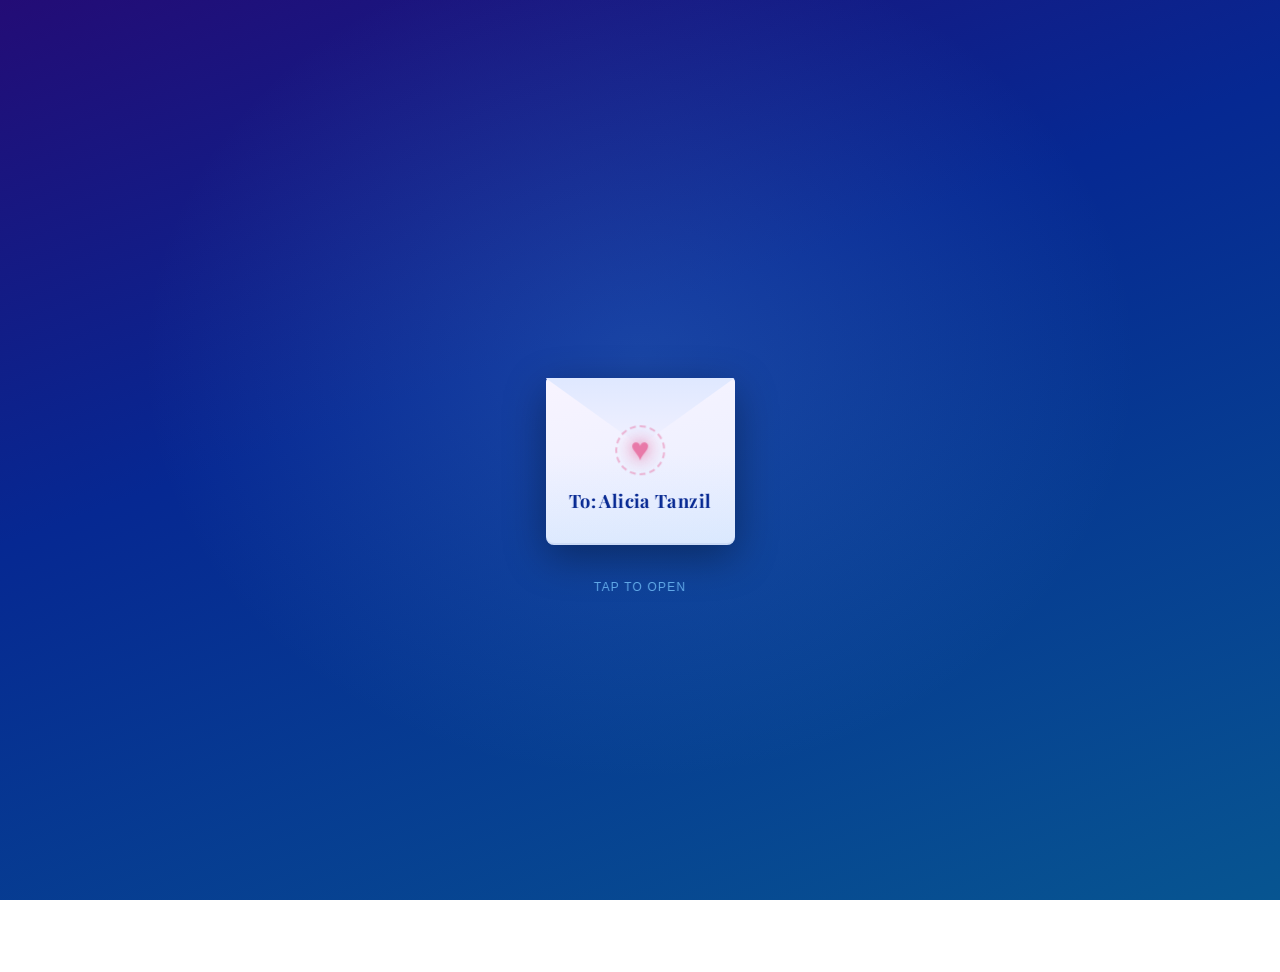
<file: index.html>
<!DOCTYPE html>
<html lang="en">
<head>
  <meta charset="UTF-8">
  <meta name="viewport" content="width=device-width, initial-scale=1.0">
  <title>Happy National Girlfriend's Day</title>
  <link rel="stylesheet" href="styles.css">
  <link rel="preconnect" href="https://fonts.googleapis.com">
  <link rel="preconnect" href="https://fonts.gstatic.com" crossorigin>
  <link href="https://fonts.googleapis.com/css2?family=Playfair+Display:wght@700&family=Quicksand:wght@400;600;700&display=swap" rel="stylesheet">
</head>
<body class="home-page">
  <!-- Intro envelope -->
  <div class="intro-overlay" id="intro-overlay">
    <button type="button" class="envelope" id="envelope-btn" aria-label="Open envelope for Alicia Tanzil">
      <span class="envelope-flap" aria-hidden="true"></span>
      <span class="envelope-body" aria-hidden="true"></span>
      <span class="heart-stamp" aria-hidden="true">♥</span>
      <span class="envelope-to">To: Alicia Tanzil</span>
      <span class="envelope-hint">Tap to open</span>
    </button>
  </div>

  <div class="main-content" id="main-content">
    <div class="ambient" aria-hidden="true">
      <div class="glow glow-1"></div>
      <div class="glow glow-2"></div>
      <div class="glow glow-3"></div>
    </div>

    <div class="flower-garden" aria-hidden="true">
      <svg class="flower-svg lily lily-pink pos-left" viewBox="0 0 120 220" xmlns="http://www.w3.org/2000/svg">
        <defs>
          <radialGradient id="lilyPinkPetals" cx="50%" cy="45%" r="55%">
            <stop offset="0%" stop-color="#ffb8a8"/>
            <stop offset="45%" stop-color="#e879a8"/>
            <stop offset="100%" stop-color="#72bef8" stop-opacity="0.85"/>
          </radialGradient>
          <filter id="lilyPinkGlow" x="-50%" y="-50%" width="200%" height="200%">
            <feGaussianBlur stdDeviation="4" result="blur"/>
            <feMerge><feMergeNode in="blur"/><feMergeNode in="SourceGraphic"/></feMerge>
          </filter>
        </defs>
        <path class="stem" d="M60 218 Q58 160 60 105" fill="none" stroke="#062892" stroke-width="2.5" stroke-linecap="round"/>
        <path class="leaf leaf-a" d="M60 168 Q38 158 40 142 Q52 152 60 168" fill="#062892" opacity="0.85"/>
        <path class="leaf leaf-b" d="M60 138 Q82 128 80 114 Q68 124 60 138" fill="#075591" opacity="0.75"/>
        <g class="bloom" transform="translate(60 88)" filter="url(#lilyPinkGlow)">
          <g class="petal-wrap" transform="rotate(0)"><ellipse class="petal" cx="0" cy="-26" rx="9" ry="26" fill="url(#lilyPinkPetals)"/></g>
          <g class="petal-wrap" transform="rotate(60)"><ellipse class="petal" cx="0" cy="-26" rx="9" ry="26" fill="url(#lilyPinkPetals)"/></g>
          <g class="petal-wrap" transform="rotate(120)"><ellipse class="petal" cx="0" cy="-26" rx="9" ry="26" fill="url(#lilyPinkPetals)"/></g>
          <g class="petal-wrap" transform="rotate(180)"><ellipse class="petal" cx="0" cy="-26" rx="9" ry="26" fill="url(#lilyPinkPetals)"/></g>
          <g class="petal-wrap" transform="rotate(240)"><ellipse class="petal" cx="0" cy="-26" rx="9" ry="26" fill="url(#lilyPinkPetals)"/></g>
          <g class="petal-wrap" transform="rotate(300)"><ellipse class="petal" cx="0" cy="-26" rx="9" ry="26" fill="url(#lilyPinkPetals)"/></g>
          <circle class="stamen" cx="0" cy="0" r="4" fill="#062892"/>
          <line class="stamen-line" x1="0" y1="0" x2="0" y2="-12" stroke="#062892" stroke-width="1.2"/>
          <line class="stamen-line" x1="0" y1="0" x2="8" y2="-8" stroke="#062892" stroke-width="1.2"/>
          <line class="stamen-line" x1="0" y1="0" x2="-8" y2="-8" stroke="#062892" stroke-width="1.2"/>
        </g>
      </svg>

      <svg class="flower-svg tulip tulip-blue pos-mid-left" viewBox="0 0 100 200" xmlns="http://www.w3.org/2000/svg">
        <defs>
          <linearGradient id="tulipBlueGrad" x1="0%" y1="100%" x2="0%" y2="0%">
            <stop offset="0%" stop-color="#062892"/>
            <stop offset="40%" stop-color="#164cf4"/>
            <stop offset="100%" stop-color="#72bef8"/>
          </linearGradient>
          <filter id="tulipBlueGlow" x="-40%" y="-40%" width="180%" height="180%">
            <feGaussianBlur stdDeviation="3.5" result="blur"/>
            <feMerge><feMergeNode in="blur"/><feMergeNode in="SourceGraphic"/></feMerge>
          </filter>
        </defs>
        <path class="stem" d="M50 198 Q52 140 50 88" fill="none" stroke="#062892" stroke-width="2.2" stroke-linecap="round"/>
        <path class="leaf leaf-a" d="M50 145 Q28 138 30 124 Q42 132 50 145" fill="#062892" opacity="0.8"/>
        <path class="leaf leaf-b" d="M50 118 Q72 110 70 98 Q58 106 50 118" fill="#075591" opacity="0.7"/>
        <g class="bloom" transform="translate(50 68)" filter="url(#tulipBlueGlow)">
          <g class="petal-wrap" transform="rotate(0)"><path class="petal" d="M0 0 C-14 -4 -18 -32 0 -44 C18 -32 14 -4 0 0" fill="url(#tulipBlueGrad)"/></g>
          <g class="petal-wrap" transform="rotate(120)"><path class="petal" d="M0 0 C-14 -4 -18 -32 0 -44 C18 -32 14 -4 0 0" fill="url(#tulipBlueGrad)"/></g>
          <g class="petal-wrap" transform="rotate(240)"><path class="petal" d="M0 0 C-14 -4 -18 -32 0 -44 C18 -32 14 -4 0 0" fill="url(#tulipBlueGrad)"/></g>
        </g>
      </svg>

      <svg class="flower-svg tulip tulip-pink pos-mid-right" viewBox="0 0 100 200" xmlns="http://www.w3.org/2000/svg">
        <defs>
          <linearGradient id="tulipPinkGrad" x1="0%" y1="100%" x2="0%" y2="0%">
            <stop offset="0%" stop-color="#c45a8a"/>
            <stop offset="50%" stop-color="#e879a8"/>
            <stop offset="100%" stop-color="#ffb8c8"/>
          </linearGradient>
          <filter id="tulipPinkGlow" x="-40%" y="-40%" width="180%" height="180%">
            <feGaussianBlur stdDeviation="3.5" result="blur"/>
            <feMerge><feMergeNode in="blur"/><feMergeNode in="SourceGraphic"/></feMerge>
          </filter>
        </defs>
        <path class="stem" d="M50 198 Q48 138 50 86" fill="none" stroke="#062892" stroke-width="2.2" stroke-linecap="round"/>
        <path class="leaf leaf-a" d="M50 142 Q72 135 70 122 Q58 130 50 142" fill="#062892" opacity="0.8"/>
        <path class="leaf leaf-b" d="M50 115 Q28 108 30 96 Q42 104 50 115" fill="#075591" opacity="0.7"/>
        <g class="bloom" transform="translate(50 66)" filter="url(#tulipPinkGlow)">
          <g class="petal-wrap" transform="rotate(0)"><path class="petal" d="M0 0 C-14 -4 -18 -32 0 -44 C18 -32 14 -4 0 0" fill="url(#tulipPinkGrad)"/></g>
          <g class="petal-wrap" transform="rotate(120)"><path class="petal" d="M0 0 C-14 -4 -18 -32 0 -44 C18 -32 14 -4 0 0" fill="url(#tulipPinkGrad)"/></g>
          <g class="petal-wrap" transform="rotate(240)"><path class="petal" d="M0 0 C-14 -4 -18 -32 0 -44 C18 -32 14 -4 0 0" fill="url(#tulipPinkGrad)"/></g>
        </g>
      </svg>

      <svg class="flower-svg lily lily-blue pos-right" viewBox="0 0 120 220" xmlns="http://www.w3.org/2000/svg">
        <defs>
          <radialGradient id="lilyBluePetals" cx="50%" cy="50%" r="50%">
            <stop offset="0%" stop-color="#ff9a8b"/>
            <stop offset="35%" stop-color="#e879a8" stop-opacity="0.9"/>
            <stop offset="100%" stop-color="#72bef8" stop-opacity="0.75"/>
          </radialGradient>
          <filter id="lilyBlueGlow" x="-50%" y="-50%" width="200%" height="200%">
            <feGaussianBlur stdDeviation="5" result="blur"/>
            <feMerge><feMergeNode in="blur"/><feMergeNode in="SourceGraphic"/></feMerge>
          </filter>
        </defs>
        <path class="stem" d="M60 218 Q62 158 60 102" fill="none" stroke="#062892" stroke-width="2.5" stroke-linecap="round"/>
        <path class="leaf leaf-a" d="M60 165 Q82 155 80 140 Q68 150 60 165" fill="#062892" opacity="0.85"/>
        <path class="leaf leaf-b" d="M60 135 Q38 125 40 112 Q52 122 60 135" fill="#075591" opacity="0.75"/>
        <g class="bloom" transform="translate(60 86)" filter="url(#lilyBlueGlow)">
          <g class="petal-wrap" transform="rotate(15)"><ellipse class="petal" cx="0" cy="-26" rx="9" ry="26" fill="url(#lilyBluePetals)"/></g>
          <g class="petal-wrap" transform="rotate(75)"><ellipse class="petal" cx="0" cy="-26" rx="9" ry="26" fill="url(#lilyBluePetals)"/></g>
          <g class="petal-wrap" transform="rotate(135)"><ellipse class="petal" cx="0" cy="-26" rx="9" ry="26" fill="url(#lilyBluePetals)"/></g>
          <g class="petal-wrap" transform="rotate(195)"><ellipse class="petal" cx="0" cy="-26" rx="9" ry="26" fill="url(#lilyBluePetals)"/></g>
          <g class="petal-wrap" transform="rotate(255)"><ellipse class="petal" cx="0" cy="-26" rx="9" ry="26" fill="url(#lilyBluePetals)"/></g>
          <g class="petal-wrap" transform="rotate(315)"><ellipse class="petal" cx="0" cy="-26" rx="9" ry="26" fill="url(#lilyBluePetals)"/></g>
          <circle class="stamen" cx="0" cy="0" r="4" fill="#062892"/>
          <line class="stamen-line" x1="0" y1="0" x2="0" y2="-12" stroke="#062892" stroke-width="1.2"/>
          <line class="stamen-line" x1="0" y1="0" x2="8" y2="-8" stroke="#062892" stroke-width="1.2"/>
          <line class="stamen-line" x1="0" y1="0" x2="-8" y2="-8" stroke="#062892" stroke-width="1.2"/>
        </g>
      </svg>
    </div>

    <div class="sonny-sprinkle" aria-hidden="true">
      <img class="sonny-float sonny-cat" src="images/sonny-cat.png" alt="" style="--tilt: -11deg; --bob-delay: 0s; --pop-delay: 0.55s;">
      <img class="sonny-float sonny-shark" src="images/sonny-shark.png" alt="" style="--tilt: 9deg; --bob-delay: 0.9s; --pop-delay: 0.75s;">
      <img class="sonny-float sonny-elephant" src="images/sonny-elephant.png" alt="" style="--tilt: -6deg; --bob-delay: 1.4s; --pop-delay: 0.95s;">
    </div>

    <header class="hero">
      <div class="hero-content">
        <p class="hero-badge">August 1st</p>
        <h1>Happy National Girlfriend's Day</h1>
        <p class="subtitle">To The Most Amazing Partner Ever</p>
      </div>
    </header>

    <nav class="menu-bar">
      <ul>
        <li><a href="memories.html">Favourite Memories</a></li>
        <li><a href="letter.html">Letter</a></li>
        <li><a href="food.html">Fav Food Spots</a></li>
        <li><a href="reasons.html">Reasons Why You're Awesome</a></li>
      </ul>
    </nav>

    <section class="polaroid-gallery" aria-label="Photo memories">
      <div class="polaroid-scene">
        <div class="polaroid-wrap" style="--tilt: -6deg; --delay: 0s;">
          <div class="heart-orbit" aria-hidden="true">
            <span class="orbit-heart">♥</span>
            <span class="orbit-heart">♥</span>
            <span class="orbit-heart">♥</span>
            <span class="orbit-heart">♥</span>
          </div>
          <figure class="polaroid">
            <div class="polaroid-photo">
              <img src="images/photo1.jpg" alt="Memory 1" onerror="this.hidden=true;this.nextElementSibling.hidden=false">
              <span class="photo-placeholder" hidden>Add photo 1</span>
            </div>
            <figcaption>Us ♥</figcaption>
          </figure>
        </div>

        <div class="polaroid-wrap" style="--tilt: 4deg; --delay: 0.5s;">
          <div class="heart-orbit" aria-hidden="true">
            <span class="orbit-heart">♥</span>
            <span class="orbit-heart">♥</span>
            <span class="orbit-heart">♥</span>
            <span class="orbit-heart">♥</span>
          </div>
          <figure class="polaroid">
            <div class="polaroid-photo">
              <img src="images/photo2.jpg" alt="Memory 2" onerror="this.hidden=true;this.nextElementSibling.hidden=false">
              <span class="photo-placeholder" hidden>Add photo 2</span>
            </div>
            <figcaption>Always</figcaption>
          </figure>
        </div>

        <div class="polaroid-wrap" style="--tilt: -3deg; --delay: 1s;">
          <div class="heart-orbit" aria-hidden="true">
            <span class="orbit-heart">♥</span>
            <span class="orbit-heart">♥</span>
            <span class="orbit-heart">♥</span>
            <span class="orbit-heart">♥</span>
          </div>
          <figure class="polaroid">
            <div class="polaroid-photo">
              <img src="images/photo3.jpg" alt="Memory 3" onerror="this.hidden=true;this.nextElementSibling.hidden=false">
              <span class="photo-placeholder" hidden>Add photo 3</span>
            </div>
            <figcaption>Forever</figcaption>
          </figure>
        </div>

        <div class="polaroid-wrap" style="--tilt: 7deg; --delay: 1.5s;">
          <div class="heart-orbit" aria-hidden="true">
            <span class="orbit-heart">♥</span>
            <span class="orbit-heart">♥</span>
            <span class="orbit-heart">♥</span>
            <span class="orbit-heart">♥</span>
          </div>
          <figure class="polaroid">
            <div class="polaroid-photo">
              <img src="images/photo4.jpg" alt="Memory 4" onerror="this.hidden=true;this.nextElementSibling.hidden=false">
              <span class="photo-placeholder" hidden>Add photo 4</span>
            </div>
            <figcaption>My favourite</figcaption>
          </figure>
        </div>
      </div>
    </section>

    <footer>
      <p>Made with love for the most amazing partner ever</p>
    </footer>

    <section class="pun-bar" aria-live="polite">
      <p class="pun-text" id="pun-text">I like you a latte</p>
    </section>
  </div>

  <div class="music-player" id="music-player">
    <div class="player-controls">
      <button type="button" id="prev-btn" aria-label="Previous song">⏮</button>
      <button type="button" id="play-btn" aria-label="Play">▶</button>
      <button type="button" id="next-btn" aria-label="Next song">⏭</button>
    </div>
    <div class="player-track">
      <p class="player-title" id="song-title">—</p>
      <div class="player-progress-wrap">
        <span class="player-time" id="time-current">0:00</span>
        <div class="player-progress" id="progress-bar">
          <div class="player-progress-fill" id="progress-fill"></div>
        </div>
        <span class="player-time" id="time-total">0:00</span>
      </div>
    </div>
    <div class="player-volume-wrap">
      <button type="button" class="player-volume-toggle" aria-label="Volume">🔊</button>
      <div class="player-volume-popup" role="group" aria-label="Volume">
        <input type="range" id="volume-slider" min="0" max="100" value="80" aria-label="Volume">
      </div>
    </div>
    <audio id="audio-player" preload="metadata"></audio>
  </div>

  <script src="intro.js"></script>
  <script src="love-banner.js"></script>
  <script src="vines.js"></script>
  <script src="player.js"></script>
  <script src="puns.js"></script>
  <script src="spa-nav.js"></script>
</body>
</html>
</file>
<file: styles.css>
/* ===== Never Enough palette ===== */
:root {
  --electric-blue: #164cf4;
  --sky-blue: #72bef8;
  --deep-purple: #230c76;
  --navy: #062892;
  --ocean: #075591;
  --pink-accent: #e879a8;
  --purple-accent: #9b6dff;
  --white: #f0f4ff;
  --text: #c8d8f0;
  --text-muted: #8aa4cc;
  --card-bg: rgba(6, 40, 146, 0.45);
  --shadow: rgba(22, 76, 244, 0.2);
}

*,
*::before,
*::after {
  box-sizing: border-box;
  margin: 0;
  padding: 0;
}

html {
  scroll-behavior: smooth;
}

body {
  font-family: 'Quicksand', sans-serif;
  background: linear-gradient(
    160deg,
    var(--deep-purple) 0%,
    var(--navy) 30%,
    var(--ocean) 55%,
    var(--electric-blue) 80%,
    var(--sky-blue) 100%
  );
  background-attachment: fixed;
  color: var(--text);
  min-height: 100vh;
  overflow-x: hidden;
  line-height: 1.6;
}

body::before {
  content: '';
  position: fixed;
  inset: 0;
  background:
    radial-gradient(ellipse at 20% 80%, rgba(114, 190, 248, 0.15) 0%, transparent 50%),
    radial-gradient(ellipse at 80% 20%, rgba(155, 109, 255, 0.12) 0%, transparent 45%),
    radial-gradient(ellipse at 50% 50%, rgba(232, 121, 168, 0.06) 0%, transparent 60%);
  pointer-events: none;
  z-index: 0;
}

/* ===== Ambient glow (album landscape feel) ===== */
.ambient {
  position: fixed;
  inset: 0;
  pointer-events: none;
  z-index: 0;
  overflow: hidden;
}

.glow {
  position: absolute;
  border-radius: 50%;
  filter: blur(80px);
  opacity: 0.35;
  animation: drift 20s ease-in-out infinite alternate;
}

.glow-1 {
  width: 400px;
  height: 400px;
  background: var(--electric-blue);
  top: -10%;
  left: -5%;
}

.glow-2 {
  width: 350px;
  height: 350px;
  background: var(--purple-accent);
  bottom: 10%;
  right: -5%;
  animation-delay: -7s;
}

.glow-3 {
  width: 300px;
  height: 300px;
  background: var(--sky-blue);
  top: 40%;
  left: 50%;
  transform: translateX(-50%);
  animation-delay: -14s;
  opacity: 0.2;
}

@keyframes drift {
  0%   { transform: translate(0, 0) scale(1); }
  100% { transform: translate(30px, -20px) scale(1.1); }
}

/* ===== Hero / Header ===== */
.hero {
  position: relative;
  z-index: 1;
  height: 33vh;
  display: flex;
  align-items: center;
  justify-content: center;
  text-align: center;
  padding: 2rem 1.5rem 0;
}

.hero-content {
  opacity: 0;
}

.main-content.unlocked.intro-animate .hero-content {
  animation: fadeInDown 1.6s ease 1s both;
}

.main-content.unlocked:not(.intro-animate) .hero-content {
  opacity: 1;
}

.hero-badge {
  display: inline-block;
  background: rgba(6, 40, 146, 0.5);
  backdrop-filter: blur(8px);
  padding: 0.4rem 1.2rem;
  border-radius: 50px;
  font-weight: 600;
  font-size: 0.9rem;
  color: var(--sky-blue);
  margin-bottom: 1rem;
  border: 1px solid rgba(114, 190, 248, 0.25);
  letter-spacing: 0.08em;
  text-transform: uppercase;
}

.hero h1 {
  font-family: 'Playfair Display', serif;
  font-weight: 700;
  font-size: clamp(2rem, 6vw, 3.5rem);
  color: var(--white);
  line-height: 1.25;
  margin-bottom: 0.5rem;
  text-shadow: 0 2px 30px rgba(114, 190, 248, 0.4);
  letter-spacing: -0.01em;
}

.subtitle {
  font-size: clamp(1rem, 3vw, 1.35rem);
  font-weight: 600;
  color: var(--text-muted);
  letter-spacing: 0.04em;
}

@keyframes fadeInDown {
  from { opacity: 0; transform: translateY(-30px); }
  to   { opacity: 1; transform: translateY(0); }
}

@keyframes fadeInUp {
  from { opacity: 0; transform: translateY(24px); }
  to   { opacity: 1; transform: translateY(0); }
}

/* ===== Menu Bar ===== */
.menu-bar {
  position: relative;
  z-index: 100;
  background: rgba(6, 40, 146, 0.55);
  backdrop-filter: blur(16px);
  border-radius: 50px;
  margin: 0 auto 2rem;
  max-width: 960px;
  padding: 0.6rem 1rem;
  box-shadow: 0 8px 32px var(--shadow);
  border: 1px solid rgba(114, 190, 248, 0.2);
}

.main-content.unlocked.intro-animate .menu-bar:not(.subpage-nav) {
  opacity: 0;
  animation: fadeInUp 1.4s ease 1.2s both;
}

.menu-bar.subpage-nav {
  position: sticky;
  top: 1rem;
  margin-top: 9rem;
  animation: fadeInUp 0.8s ease 0.3s both;
}

.menu-bar ul {
  list-style: none;
  display: flex;
  flex-wrap: wrap;
  justify-content: center;
  gap: 0.4rem;
}

.menu-bar a {
  display: block;
  padding: 0.65rem 1.2rem;
  text-decoration: none;
  font-weight: 700;
  font-size: 0.9rem;
  color: var(--text);
  border-radius: 50px;
  transition: all 0.3s ease;
  white-space: nowrap;
}

.menu-bar a:hover,
.menu-bar a.active {
  background: linear-gradient(135deg, var(--electric-blue), var(--purple-accent));
  color: var(--white);
  transform: translateY(-2px);
  box-shadow: 0 6px 20px rgba(22, 76, 244, 0.45);
}

@keyframes fadeInUp {
  from { opacity: 0; transform: translateY(20px); }
  to   { opacity: 1; transform: translateY(0); }
}

/* ===== Page Main (subpages) ===== */
.page-main {
  position: relative;
  z-index: 1;
  max-width: 900px;
  margin: 0 auto;
  padding: 1rem 1.5rem 3rem;
}

.section-card {
  background: var(--card-bg);
  backdrop-filter: blur(14px);
  border-radius: 24px;
  padding: 2.5rem 2rem;
  box-shadow: 0 10px 40px rgba(0, 0, 0, 0.25);
  border: 1px solid rgba(114, 190, 248, 0.15);
}

.section-card h2 {
  font-family: 'Playfair Display', serif;
  font-weight: 700;
  font-size: clamp(1.5rem, 4vw, 2rem);
  text-align: center;
  margin-bottom: 1.8rem;
  color: var(--white);
  letter-spacing: 0.02em;
}

/* ===== Memories ===== */
.memories-main {
  max-width: 1060px;
}

.page-frame {
  position: relative;
  padding: 1.25rem;
  border: 2px solid rgba(114, 190, 248, 0.28);
  border-radius: 28px;
  background:
    linear-gradient(135deg, rgba(114, 190, 248, 0.06) 0%, transparent 50%),
    linear-gradient(315deg, rgba(232, 121, 168, 0.06) 0%, transparent 50%);
  box-shadow:
    inset 0 0 0 1px rgba(255, 255, 255, 0.06),
    0 16px 48px rgba(4, 14, 58, 0.35);
}

.page-frame::before {
  content: '';
  position: absolute;
  inset: 10px;
  border: 1px dashed rgba(114, 190, 248, 0.22);
  border-radius: 20px;
  pointer-events: none;
}

.frame-corner {
  position: absolute;
  font-size: 1rem;
  color: var(--pink-accent);
  text-shadow: 0 0 12px rgba(232, 121, 168, 0.7);
  pointer-events: none;
  z-index: 2;
  animation: cornerPulse 3s ease-in-out infinite;
}

.frame-tl { top: 0.4rem; left: 0.75rem; }
.frame-tr { top: 0.4rem; right: 0.75rem; animation-delay: 0.75s; }
.frame-bl { bottom: 0.4rem; left: 0.75rem; animation-delay: 1.5s; }
.frame-br { bottom: 0.4rem; right: 0.75rem; animation-delay: 2.25s; }

@keyframes cornerPulse {
  0%, 100% { opacity: 0.65; transform: scale(1); }
  50%      { opacity: 1; transform: scale(1.15); }
}

.memories-card {
  border: 1px solid rgba(232, 121, 168, 0.25);
  background:
    linear-gradient(180deg, rgba(35, 12, 118, 0.55), rgba(6, 40, 146, 0.45));
  box-shadow: inset 0 1px 0 rgba(255, 255, 255, 0.08);
}

.memories-header {
  display: flex;
  align-items: center;
  justify-content: center;
  gap: 1rem;
  margin-bottom: 0.5rem;
}

.memories-header h2 {
  margin-bottom: 0;
}

.memories-ornament {
  color: var(--sky-blue);
  font-size: 0.85rem;
  opacity: 0.75;
}

.memories-intro {
  text-align: center;
  font-size: 0.9rem;
  color: var(--text-muted);
  font-style: italic;
  margin: 0 0 2rem;
  max-width: 520px;
  margin-left: auto;
  margin-right: auto;
}

.memory-grid {
  display: grid;
  grid-template-columns: repeat(auto-fit, minmax(240px, 1fr));
  gap: clamp(1.5rem, 3vw, 2.25rem);
}

.memory-card {
  position: relative;
  transform: rotate(var(--tilt, 0deg));
  animation: memoryIn 0.9s ease var(--delay, 0s) both;
  padding: 0.5rem;
}

.memory-frame {
  margin: 0;
  background: #faf8ff;
  padding: 0.75rem 0.75rem 1.25rem;
  border-radius: 4px;
  box-shadow:
    0 4px 6px rgba(0, 0, 0, 0.08),
    0 12px 28px rgba(4, 14, 58, 0.3);
  border: 1px solid rgba(255, 255, 255, 0.5);
  transition: transform 0.35s ease, box-shadow 0.35s ease;
  overflow: hidden;
}

.memory-card:hover .memory-frame {
  transform: translateY(-5px) rotate(0deg);
  box-shadow:
    0 8px 14px rgba(0, 0, 0, 0.1),
    0 18px 36px rgba(22, 76, 244, 0.28);
}

.memory-photo {
  width: 100%;
  aspect-ratio: 4 / 3;
  background: #eeeaf5;
  overflow: hidden;
  position: relative;
  border: 1px solid rgba(6, 40, 146, 0.08);
}

.memory-photo img {
  position: absolute;
  inset: 0;
  width: 100%;
  height: 100%;
  object-fit: cover;
  object-position: center;
  display: block;
  background: #eeeaf5;
}

.memory-photo img[hidden] {
  display: none;
}

.memory-photo img:not([hidden]) + .photo-placeholder {
  display: none;
}

.memory-photo .photo-placeholder {
  position: absolute;
  inset: 0;
  display: flex;
  align-items: center;
  justify-content: center;
  font-size: 0.72rem;
  color: var(--navy);
  opacity: 0.55;
  font-style: italic;
  text-align: center;
  padding: 0.75rem;
}

.memory-caption {
  margin-top: 0.85rem;
  text-align: center;
  font-family: 'Playfair Display', serif;
  font-weight: 700;
  font-size: clamp(0.85rem, 1.8vw, 1rem);
  color: #3a4a6a;
  font-style: italic;
  line-height: 1.35;
  padding: 0 0.25rem;
}

.memory-card .heart-orbit {
  z-index: 1;
}

@keyframes memoryIn {
  from { opacity: 0; transform: rotate(var(--tilt, 0deg)) translateY(24px); }
  to   { opacity: 1; transform: rotate(var(--tilt, 0deg)) translateY(0); }
}

/* ===== Letter ===== */
.letter-main {
  max-width: 980px;
}

.letter-wrap {
  position: relative;
  padding: 0.75rem;
  animation: letterIn 0.9s ease both;
}

.letter-body {
  display: flex;
  align-items: stretch;
  gap: clamp(1.25rem, 3vw, 2.25rem);
}

.letter-aside {
  flex: 0 0 min(240px, 32%);
  width: min(260px, 32%);
  max-width: 280px;
  display: flex;
  flex-direction: column;
  align-items: center;
  gap: 0.75rem;
  position: relative;
  align-self: stretch;
}

.letter-photo-wrap {
  position: relative;
  width: 100%;
  margin: 0;
  padding: 0.5rem;
  transform: rotate(var(--tilt, 3deg));
}

.letter-photo-wrap .heart-orbit {
  z-index: 1;
  inset: -18%;
}

.letter-photo-frame {
  margin: 0;
  background: #faf8ff;
  padding: 0.75rem 0.75rem 2.25rem;
  border-radius: 4px;
  box-shadow:
    0 4px 6px rgba(0, 0, 0, 0.08),
    0 14px 28px rgba(4, 14, 58, 0.35);
  border: 2px solid rgba(232, 121, 168, 0.35);
  transition: transform 0.35s ease, box-shadow 0.35s ease;
}

.letter-photo-wrap:hover .letter-photo-frame {
  transform: translateY(-4px) rotate(0deg);
  box-shadow:
    0 8px 14px rgba(0, 0, 0, 0.1),
    0 20px 36px rgba(232, 121, 168, 0.28);
}

.letter-photo {
  width: 100%;
  aspect-ratio: 1 / 1;
  overflow: hidden;
  position: relative;
  background: #eeeaf5;
  border: 1px solid rgba(6, 40, 146, 0.08);
}

.letter-photo img {
  position: absolute;
  inset: 0;
  width: 100%;
  height: 100%;
  object-fit: cover;
  object-position: center;
  display: block;
}

.letter-photo img[hidden] {
  display: none;
}

.letter-photo img:not([hidden]) + .photo-placeholder {
  display: none;
}

.letter-photo .photo-placeholder {
  position: absolute;
  inset: 0;
  display: flex;
  align-items: center;
  justify-content: center;
  font-size: 0.72rem;
  color: var(--navy);
  opacity: 0.55;
  font-style: italic;
  text-align: center;
  padding: 0.75rem;
}

.letter-photo-frame figcaption {
  margin-top: 0.85rem;
  text-align: center;
  font-family: 'Playfair Display', serif;
  font-weight: 700;
  font-size: 0.95rem;
  color: #3a4a6a;
  font-style: italic;
}

/* Single heart flower — pinned to bottom-left corner under photo */
.letter-corner-bloom {
  position: absolute;
  left: 0;
  bottom: 0;
  z-index: 1;
  pointer-events: none;
  width: min(210px, 100%);
  line-height: 0;
}

.heart-flower-svg {
  width: 100%;
  height: auto;
  display: block;
  filter: drop-shadow(0 6px 18px rgba(232, 121, 168, 0.35));
  animation: letterFlowerSway 8s ease-in-out 2s infinite;
  transform-origin: bottom center;
}

.heart-flower-svg .hf-stem {
  stroke-dasharray: 105;
  stroke-dashoffset: 105;
  animation: stemGrow 1.8s ease-out 0.3s forwards;
}

.heart-flower-svg .hf-leaf {
  opacity: 0;
  transform-origin: center;
  animation: leafFade 0.9s ease-out forwards;
}

.heart-flower-svg .hf-leaf-a { animation-delay: 1s; }
.heart-flower-svg .hf-leaf-b { animation-delay: 1.2s; }

.heart-flower-svg .hf-petal {
  transform-origin: 0 0;
  opacity: 0;
  transform: scale(0);
}

.heart-flower-svg .hf-petal-wrap:nth-child(1) .hf-petal { animation: lilyPetal 1.6s ease-out 1.1s forwards; }
.heart-flower-svg .hf-petal-wrap:nth-child(2) .hf-petal { animation: lilyPetal 1.6s ease-out 1.25s forwards; }
.heart-flower-svg .hf-petal-wrap:nth-child(3) .hf-petal { animation: lilyPetal 1.6s ease-out 1.4s forwards; }
.heart-flower-svg .hf-petal-wrap:nth-child(4) .hf-petal { animation: lilyPetal 1.6s ease-out 1.55s forwards; }
.heart-flower-svg .hf-petal-wrap:nth-child(5) .hf-petal { animation: lilyPetal 1.6s ease-out 1.7s forwards; }

.heart-flower-svg .hf-heart-core {
  opacity: 0;
  animation: stamenPop 0.7s ease-out 2s forwards;
}

@keyframes letterFlowerSway {
  0%, 100% { transform: rotate(-1.5deg); }
  50%      { transform: rotate(1.5deg); }
}

.letter-card {
  position: relative;
  z-index: 0;
  border: 1px solid rgba(232, 121, 168, 0.28);
  background:
    linear-gradient(180deg, rgba(35, 12, 118, 0.58), rgba(6, 40, 146, 0.48));
  box-shadow:
    inset 0 1px 0 rgba(255, 255, 255, 0.08),
    0 8px 32px rgba(4, 14, 58, 0.3);
}

.letter-header {
  display: flex;
  align-items: center;
  justify-content: center;
  gap: 1rem;
  margin-bottom: 1.5rem;
}

.letter-header h2 {
  margin-bottom: 0;
}

.letter-ornament {
  color: var(--sky-blue);
  font-size: 0.85rem;
  opacity: 0.75;
}

.letter-content {
  flex: 1;
  min-width: 0;
  max-width: none;
  margin: 0;
  font-size: 1.08rem;
  padding: 1.5rem 1.75rem;
  background: rgba(250, 248, 255, 0.94);
  border: 1px solid rgba(255, 255, 255, 0.65);
  border-radius: 12px;
  box-shadow:
    inset 0 1px 0 rgba(255, 255, 255, 0.9),
    0 4px 20px rgba(4, 14, 58, 0.2);
}

.letter-content p {
  margin-bottom: 1rem;
  color: #2e3a52;
  font-style: normal;
  font-weight: 500;
  line-height: 1.75;
}

.letter-sign {
  text-align: right;
  font-family: 'Playfair Display', serif;
  font-weight: 700;
  font-size: 1.2rem;
  color: var(--navy);
  margin-top: 1.5rem;
  font-style: normal;
}

@keyframes letterIn {
  from { opacity: 0; transform: translateY(20px); }
  to   { opacity: 1; transform: translateY(0); }
}

/* ===== Food Spots ===== */
.food-main {
  max-width: 1200px;
}

.food-card {
  border: 1px solid rgba(232, 121, 168, 0.25);
  background:
    linear-gradient(180deg, rgba(35, 12, 118, 0.55), rgba(6, 40, 146, 0.45));
  box-shadow: inset 0 1px 0 rgba(255, 255, 255, 0.08);
}

.food-header {
  display: flex;
  align-items: center;
  justify-content: center;
  gap: 1rem;
  margin-bottom: 0.5rem;
}

.food-header h2 {
  margin-bottom: 0;
}

.food-ornament {
  color: var(--sky-blue);
  font-size: 0.85rem;
  opacity: 0.75;
}

.food-intro {
  text-align: center;
  font-size: 0.9rem;
  color: var(--text-muted);
  font-style: italic;
  margin: 0 0 2rem;
  max-width: 540px;
  margin-left: auto;
  margin-right: auto;
}

.food-grid {
  display: grid;
  grid-template-columns: repeat(3, minmax(0, 1fr));
  gap: clamp(1rem, 2vw, 1.65rem);
}

.food-spot {
  position: relative;
  transform: rotate(var(--tilt, 0deg));
  animation: foodIn 0.85s ease var(--delay, 0s) both;
  padding: 0.35rem;
}

.food-frame {
  margin: 0;
  background: #faf8ff;
  border-radius: 20px;
  overflow: hidden;
  box-shadow:
    0 4px 6px rgba(0, 0, 0, 0.08),
    0 14px 32px rgba(4, 14, 58, 0.32);
  border: 2px solid rgba(255, 255, 255, 0.55);
  transition: transform 0.35s ease, box-shadow 0.35s ease;
}

.food-spot:hover .food-frame {
  transform: translateY(-6px) rotate(0deg);
  box-shadow:
    0 10px 18px rgba(0, 0, 0, 0.1),
    0 20px 40px rgba(232, 121, 168, 0.25);
}

.food-photo {
  width: 100%;
  aspect-ratio: 1 / 1;
  background: linear-gradient(145deg, #eeeaf5, #faf8ff);
  overflow: hidden;
  position: relative;
  border-bottom: 3px solid rgba(232, 121, 168, 0.35);
}

.food-photo img {
  position: absolute;
  inset: 0;
  width: 100%;
  height: 100%;
  object-fit: cover;
  object-position: center;
  display: block;
}

.food-photo img[hidden] {
  display: none;
}

.food-photo img:not([hidden]) + .photo-placeholder {
  display: none;
}

.food-photo .photo-placeholder {
  position: absolute;
  inset: 0;
  display: flex;
  align-items: center;
  justify-content: center;
  font-size: 0.72rem;
  color: var(--navy);
  opacity: 0.55;
  font-style: italic;
  text-align: center;
  padding: 0.75rem;
}

.food-caption {
  padding: 1rem 1.1rem 1.15rem;
  text-align: center;
}

.food-tag {
  display: inline-block;
  background: linear-gradient(135deg, rgba(232, 121, 168, 0.2), rgba(114, 190, 248, 0.2));
  color: var(--navy);
  font-size: 0.68rem;
  font-weight: 700;
  letter-spacing: 0.08em;
  text-transform: uppercase;
  padding: 0.3rem 0.75rem;
  border-radius: 50px;
  margin-bottom: 0.55rem;
  border: 1px solid rgba(232, 121, 168, 0.25);
}

.food-caption h3 {
  font-family: 'Playfair Display', serif;
  font-weight: 700;
  font-size: clamp(0.95rem, 2vw, 1.1rem);
  color: #3a4a6a;
  margin-bottom: 0.45rem;
  line-height: 1.3;
}

.food-caption p {
  font-size: 0.88rem;
  color: #5a6a82;
  font-style: italic;
  line-height: 1.5;
  margin: 0;
}

.food-spot .heart-orbit {
  z-index: 1;
  inset: -12%;
}

@keyframes foodIn {
  from { opacity: 0; transform: rotate(var(--tilt, 0deg)) translateY(22px); }
  to   { opacity: 1; transform: rotate(var(--tilt, 0deg)) translateY(0); }
}

/* ===== Reasons — 10 Things I Hate About You theme ===== */
body.reasons-page {
  background: linear-gradient(168deg, #050505 0%, #120408 38%, #0a0305 72%, #180810 100%);
  color: #f8f0ec;
}

body.reasons-page::before {
  background:
    radial-gradient(ellipse 90% 55% at 50% 12%, rgba(255, 228, 210, 0.14) 0%, transparent 58%),
    radial-gradient(ellipse at 50% 0%, rgba(180, 24, 48, 0.2) 0%, transparent 42%),
    radial-gradient(ellipse at 20% 80%, rgba(100, 10, 25, 0.12) 0%, transparent 50%);
}

body.reasons-page .glow-1 {
  background: #8b1530;
  opacity: 0.28;
}

body.reasons-page .glow-2 {
  background: #4a0818;
  opacity: 0.32;
}

body.reasons-page .glow-3 {
  background: #2a060e;
  opacity: 0.25;
}

.reasons-spotlight {
  position: fixed;
  top: -10%;
  left: 50%;
  transform: translateX(-50%);
  width: min(900px, 120vw);
  height: 55vh;
  background: radial-gradient(ellipse at 50% 100%, rgba(255, 235, 215, 0.16) 0%, rgba(255, 200, 180, 0.06) 35%, transparent 70%);
  pointer-events: none;
  z-index: 0;
}

.reasons-main {
  max-width: 1080px;
}

.reasons-scene {
  position: relative;
  padding: 0 clamp(5rem, 11vw, 8.5rem);
  min-height: min(720px, 85vh);
}

.reasons-photo-ring {
  position: absolute;
  inset: 0;
  z-index: 0;
  pointer-events: none;
}

.reasons-frame {
  position: relative;
  z-index: 1;
  max-width: 720px;
  margin: 0 auto;
  border-color: rgba(180, 30, 50, 0.35);
  background:
    linear-gradient(135deg, rgba(180, 30, 50, 0.08) 0%, transparent 50%),
    linear-gradient(315deg, rgba(255, 200, 180, 0.04) 0%, transparent 50%);
  box-shadow:
    inset 0 0 0 1px rgba(255, 220, 210, 0.05),
    0 20px 50px rgba(0, 0, 0, 0.45);
}

.reason-photo-wrap {
  position: absolute;
  width: clamp(108px, 13vw, 158px);
  transform: rotate(var(--tilt, 0deg));
  pointer-events: auto;
  animation: reasonFrameIn 0.9s ease var(--delay, 0s) both;
  padding: 0.35rem;
}

.reason-photo-1 { top: 2%; left: 0; }
.reason-photo-2 { top: 32%; left: 1%; }
.reason-photo-3 { bottom: 6%; left: 4%; }
.reason-photo-4 { top: 4%; right: 0; }
.reason-photo-5 { top: 34%; right: 1%; }
.reason-photo-6 { bottom: 4%; right: 3%; }

.reason-photo-frame {
  margin: 0;
  background: linear-gradient(165deg, #1a0a0e 0%, #120608 100%);
  padding: 0.55rem 0.55rem 1.65rem;
  border-radius: 3px;
  border: 2px solid rgba(196, 30, 58, 0.45);
  box-shadow:
    0 4px 8px rgba(0, 0, 0, 0.35),
    0 14px 28px rgba(80, 8, 20, 0.35),
    inset 0 1px 0 rgba(255, 220, 210, 0.08);
  transition: transform 0.35s ease, box-shadow 0.35s ease;
}

.reason-photo-wrap:hover .reason-photo-frame {
  transform: translateY(-4px) rotate(0deg);
  box-shadow:
    0 8px 16px rgba(0, 0, 0, 0.4),
    0 18px 36px rgba(196, 30, 58, 0.28);
}

.reason-photo {
  width: 100%;
  aspect-ratio: 1 / 1;
  overflow: hidden;
  position: relative;
  background: #0a0406;
  border: 1px solid rgba(196, 30, 58, 0.2);
}

.reason-photo img {
  position: absolute;
  inset: 0;
  width: 100%;
  height: 100%;
  object-fit: cover;
  object-position: center;
  display: block;
}

.reason-photo img[hidden] {
  display: none;
}

.reason-photo img:not([hidden]) + .photo-placeholder {
  display: none;
}

.reason-photo .photo-placeholder {
  position: absolute;
  inset: 0;
  display: flex;
  align-items: center;
  justify-content: center;
  font-size: 0.62rem;
  color: #e8b4b4;
  opacity: 0.65;
  font-style: italic;
  text-align: center;
  padding: 0.5rem;
}

.reason-photo-frame figcaption {
  margin-top: 0.55rem;
  text-align: center;
  font-family: 'Playfair Display', serif;
  font-weight: 700;
  font-size: 0.85rem;
  color: #c41e3a;
  font-style: italic;
}

@keyframes reasonFrameIn {
  from {
    opacity: 0;
    transform: rotate(var(--tilt, 0deg)) translateY(18px) scale(0.92);
  }
  to {
    opacity: 1;
    transform: rotate(var(--tilt, 0deg)) translateY(0) scale(1);
  }
}

.reasons-frame::before {
  border-color: rgba(180, 30, 50, 0.2);
}

.reasons-frame .frame-corner {
  color: #c41e3a;
  text-shadow: 0 0 14px rgba(196, 30, 58, 0.75);
}

.reasons-card {
  border: 1px solid rgba(180, 30, 50, 0.32);
  background:
    linear-gradient(180deg, rgba(12, 4, 6, 0.94) 0%, rgba(6, 2, 4, 0.98) 100%);
  box-shadow:
    inset 0 1px 0 rgba(255, 220, 210, 0.06),
    inset 0 0 80px rgba(255, 200, 180, 0.04),
    0 12px 40px rgba(0, 0, 0, 0.4);
}

.reasons-header {
  display: flex;
  align-items: center;
  justify-content: center;
  gap: 1rem;
  margin-bottom: 0.35rem;
}

.reasons-header h2 {
  margin-bottom: 0;
  font-family: 'Playfair Display', serif;
  font-weight: 700;
  font-size: clamp(1.45rem, 4.5vw, 2.1rem);
  color: #fff8f4;
  letter-spacing: 0.03em;
  text-shadow: 0 2px 24px rgba(255, 200, 180, 0.35);
}

.reasons-ornament {
  color: #c41e3a;
  font-size: 0.85rem;
  opacity: 0.85;
}

.reasons-intro {
  text-align: center;
  font-family: 'Playfair Display', serif;
  font-style: italic;
  font-size: clamp(0.95rem, 2.5vw, 1.15rem);
  color: #e8b4b4;
  margin: 0 0 2rem;
  letter-spacing: 0.06em;
}

.reasons-list {
  list-style: none;
  counter-reset: reason;
  display: flex;
  flex-direction: column;
  gap: 0.85rem;
  padding: 0;
  margin: 0;
}

.reasons-list li {
  counter-increment: reason;
  position: relative;
  background: rgba(255, 248, 244, 0.06);
  border-radius: 4px;
  padding: 1rem 1.25rem 1rem 3.25rem;
  font-weight: 600;
  font-size: clamp(0.98rem, 2.2vw, 1.08rem);
  line-height: 1.55;
  color: #fff8f4;
  border: 1px solid rgba(255, 220, 210, 0.1);
  border-left: 3px solid #c41e3a;
  box-shadow: 0 4px 18px rgba(0, 0, 0, 0.25);
  transition: transform 0.3s ease, box-shadow 0.3s ease, border-color 0.3s ease;
  animation: reasonIn 0.85s ease var(--delay, 0s) both;
}

.reasons-list li::before {
  content: counter(reason) ".";
  position: absolute;
  left: 1.1rem;
  top: 1rem;
  font-family: 'Playfair Display', serif;
  font-weight: 700;
  font-size: 1.05rem;
  color: #e84560;
  line-height: 1.55;
}

.reasons-list li:hover {
  transform: translateX(4px);
  border-left-color: #ff6b81;
  box-shadow:
    0 6px 24px rgba(180, 24, 48, 0.25),
    inset 0 0 30px rgba(255, 200, 180, 0.04);
  color: #ffffff;
}

body.reasons-page footer {
  color: #c99898;
}

body.reasons-page footer a {
  color: #ff8fa3;
}

body.reasons-page footer a:hover {
  color: #fff0ec;
}

@keyframes reasonIn {
  from {
    opacity: 0;
    transform: translateY(16px);
  }
  to {
    opacity: 1;
    transform: translateY(0);
  }
}

/* ===== Footer ===== */
footer {
  position: relative;
  z-index: 1;
  text-align: center;
  padding: 2rem 1.5rem;
  font-weight: 600;
  color: var(--text-muted);
  opacity: 0.8;
}

footer a {
  color: var(--sky-blue);
  text-decoration: none;
  transition: color 0.3s ease;
}

footer a:hover {
  color: var(--white);
}

/* ===== "I love you" subpage banner ===== */
.subpage-love-banner {
  position: relative;
  z-index: 2;
  max-width: 680px;
  margin: 0 auto;
  padding: 1.5rem 1rem 0.25rem;
  min-height: clamp(96px, 13vw, 124px);
  display: flex;
  align-items: center;
  justify-content: center;
  pointer-events: none;
  overflow: hidden;
}

.love-banner-title {
  position: relative;
  z-index: 2;
  font-family: 'Playfair Display', serif;
  font-size: clamp(1.65rem, 5.5vw, 2.45rem);
  font-weight: 700;
  color: var(--white);
  margin: 0;
  white-space: nowrap;
  letter-spacing: 0.04em;
  text-shadow:
    0 2px 24px rgba(232, 121, 168, 0.55),
    0 0 40px rgba(114, 190, 248, 0.25);
  opacity: 0;
  transform: translateY(10px);
}

.subpage-love-banner.banner-active .love-banner-title {
  animation: loveBannerTitleIn 1s ease 0.15s forwards;
}

.love-banner-deco {
  position: absolute;
  inset: 0;
  z-index: 1;
}

.love-banner-vine {
  position: absolute;
  top: 50%;
  width: 46%;
  max-width: 280px;
  height: auto;
  transform: translateY(-42%);
  overflow: visible;
}

.love-banner-vine-left {
  left: -2%;
}

.love-banner-vine-right {
  right: -2%;
}

.subpage-love-banner:not(.banner-active) .banner-vine-stem {
  stroke-dasharray: 200;
  stroke-dashoffset: 200;
}

.subpage-love-banner:not(.banner-active) .banner-vine-leaf,
.subpage-love-banner:not(.banner-active) .banner-vine-bloom,
.subpage-love-banner:not(.banner-active) .banner-vine-heart,
.subpage-love-banner:not(.banner-active) .banner-float-heart {
  opacity: 0;
}

.subpage-love-banner.banner-active .banner-vine-stem {
  stroke-dasharray: 200;
  stroke-dashoffset: 200;
  animation: bannerVineGrow 1.8s ease-out forwards;
}

.love-banner-vine-left .banner-vine-stem { animation-delay: 0.1s; }
.love-banner-vine-right .banner-vine-stem { animation-delay: 0.25s; }

.subpage-love-banner.banner-active .banner-vine-stem-b {
  stroke-dasharray: 80;
  stroke-dashoffset: 80;
  animation: bannerVineGrow 1.2s ease-out 0.6s forwards;
}

.subpage-love-banner.banner-active .banner-vine-leaf {
  opacity: 0;
  animation: vineLeafIn 0.75s ease-out forwards;
}

.love-banner-vine-left .banner-vine-leaf:nth-of-type(1) { animation-delay: 0.7s; }
.love-banner-vine-left .banner-vine-leaf:nth-of-type(2) { animation-delay: 0.85s; }
.love-banner-vine-right .banner-vine-leaf:nth-of-type(1) { animation-delay: 0.8s; }
.love-banner-vine-right .banner-vine-leaf:nth-of-type(2) { animation-delay: 0.95s; }

.subpage-love-banner.banner-active .banner-vine-bloom {
  opacity: 0;
  transform: scale(0);
  transform-origin: center;
  animation: vineBloomIn 0.85s cubic-bezier(0.34, 1.3, 0.64, 1) forwards;
}

.love-banner-vine-left .banner-vine-bloom:not(.banner-vine-bloom-sm) { animation-delay: 1.05s; }
.love-banner-vine-left .banner-vine-bloom-sm { animation-delay: 1.25s; }
.love-banner-vine-right .banner-vine-bloom:not(.banner-vine-bloom-sm) { animation-delay: 1.15s; }
.love-banner-vine-right .banner-vine-bloom-sm { animation-delay: 1.35s; }

.subpage-love-banner.banner-active .banner-vine-heart {
  opacity: 0;
  animation: stamenPop 0.6s ease-out forwards;
}

.love-banner-vine-left .banner-vine-heart:not(.banner-vine-heart-sm) { animation-delay: 1.3s; }
.love-banner-vine-left .banner-vine-heart-sm { animation-delay: 1.45s; }
.love-banner-vine-right .banner-vine-heart:not(.banner-vine-heart-sm) { animation-delay: 1.4s; }
.love-banner-vine-right .banner-vine-heart-sm { animation-delay: 1.55s; }

.banner-float-heart {
  position: absolute;
  left: var(--bh-x, 50%);
  top: var(--bh-y, 50%);
  font-size: 0.65rem;
  color: #ffb8c8;
  opacity: 0;
  transform: scale(0.5);
  text-shadow: 0 0 10px rgba(232, 121, 168, 0.6);
}

.subpage-love-banner.banner-active .banner-float-heart {
  animation: bannerHeartFloat 0.8s ease-out var(--bh-delay, 0s) forwards,
             bannerHeartPulse 3s ease-in-out calc(var(--bh-delay, 0s) + 1s) infinite;
}

@keyframes loveBannerTitleIn {
  from { opacity: 0; transform: translateY(10px); }
  to   { opacity: 1; transform: translateY(0); }
}

@keyframes bannerVineGrow {
  to { stroke-dashoffset: 0; }
}

@keyframes bannerHeartFloat {
  from { opacity: 0; transform: scale(0.5) translateY(6px); }
  to   { opacity: 0.85; transform: scale(1) translateY(0); }
}

@keyframes bannerHeartPulse {
  0%, 100% { opacity: 0.65; transform: scale(1); }
  50%      { opacity: 0.95; transform: scale(1.12); }
}

body.has-love-banner .menu-bar.subpage-nav {
  margin-top: 1rem;
}

/* ===== Side flower vines (subpages) ===== */
.flower-vines {
  position: fixed;
  inset: 0;
  pointer-events: none;
  z-index: 0;
  overflow: hidden;
}

.vine-svg {
  position: absolute;
  top: 0;
  height: 100%;
  width: clamp(72px, 10vw, 118px);
  filter:
    drop-shadow(0 6px 20px rgba(4, 14, 58, 0.45))
    drop-shadow(0 0 14px rgba(114, 190, 248, 0.25));
  opacity: 0;
  transform: translateY(30px);
  transition: opacity 1s ease, transform 1s ease;
}

.vine-left {
  left: 0;
}

.vine-right {
  right: 0;
}

.flower-vines.vine-active .vine-left {
  opacity: 1;
  transform: translateY(0);
  animation: vineSwayLeft 11s ease-in-out 1s infinite;
}

.flower-vines.vine-active .vine-right {
  opacity: 1;
  transform: translateY(0);
  animation: vineSwayRight 12s ease-in-out 1.2s infinite;
}

.flower-vines:not(.vine-active) .vine-stem {
  stroke-dashoffset: 1000;
}

.flower-vines.vine-active .vine-stem {
  stroke-dasharray: 1000;
  stroke-dashoffset: 1000;
  animation: vineGrow 2.2s ease-out forwards;
}

.flower-vines.vine-active .vine-stem-b {
  animation-delay: 0.35s;
}

.flower-vines.vine-active .vine-leaf {
  opacity: 0;
  transform-origin: center;
  animation: vineLeafIn 0.8s ease-out forwards;
}

.flower-vines.vine-active .vine-leaf:nth-of-type(1) { animation-delay: 0.9s; }
.flower-vines.vine-active .vine-leaf:nth-of-type(2) { animation-delay: 1.1s; }
.flower-vines.vine-active .vine-leaf:nth-of-type(3) { animation-delay: 1.3s; }
.flower-vines.vine-active .vine-leaf:nth-of-type(4) { animation-delay: 1.5s; }

.flower-vines.vine-active .vine-bloom {
  opacity: 0;
  transform-origin: center;
  animation: vineBloomIn 0.9s cubic-bezier(0.34, 1.3, 0.64, 1) forwards;
}

.flower-vines.vine-active .vine-bloom:nth-of-type(1) { animation-delay: 1.6s; }
.flower-vines.vine-active .vine-bloom:nth-of-type(2) { animation-delay: 1.85s; }
.flower-vines.vine-active .vine-bloom-sm:nth-of-type(1) { animation-delay: 2.05s; }
.flower-vines.vine-active .vine-bloom-sm:nth-of-type(2) { animation-delay: 2.25s; }

@keyframes vineGrow {
  to { stroke-dashoffset: 0; }
}

@keyframes vineLeafIn {
  from { opacity: 0; transform: scale(0.4); }
  to   { opacity: 1; transform: scale(1); }
}

@keyframes vineBloomIn {
  from { opacity: 0; transform: scale(0); }
  to   { opacity: 1; transform: scale(1); }
}

@keyframes vineSwayLeft {
  0%, 100% { transform: translateY(0) rotate(-1deg); }
  50%      { transform: translateY(-6px) rotate(1.5deg); }
}

@keyframes vineSwayRight {
  0%, 100% { transform: translateY(0) rotate(1deg); }
  50%      { transform: translateY(-6px) rotate(-1.5deg); }
}

/* ===== Flower Garden — SVG (inspired by reference art) ===== */
.flower-garden {
  position: fixed;
  inset: 0;
  pointer-events: none;
  z-index: 0;
  overflow: hidden;
}

.flower-garden:not(.bloom-active) .flower-svg {
  opacity: 0;
  transform: translateY(50px) scale(0.88);
}

.flower-svg {
  position: absolute;
  bottom: 0;
  height: auto;
  transform-origin: bottom center;
  filter:
    drop-shadow(0 10px 28px rgba(4, 14, 58, 0.5))
    drop-shadow(0 0 18px rgba(114, 190, 248, 0.35))
    brightness(1.12)
    saturate(1.15);
}

.flower-garden.bloom-active .flower-svg {
  animation:
    flowerRise 1.1s cubic-bezier(0.22, 1, 0.36, 1) forwards,
    flowerSway 9s ease-in-out 1.1s infinite;
}

.flower-svg.pos-left {
  left: 2%;
  width: clamp(120px, 16vw, 210px);
  --bloom-delay: 0.4s;
}

.flower-garden.bloom-active .flower-svg.pos-left {
  animation-duration: 1.1s, 8s;
}

.flower-svg.pos-mid-left {
  left: 16%;
  width: clamp(88px, 11vw, 140px);
  --bloom-delay: 1s;
}

.flower-garden.bloom-active .flower-svg.pos-mid-left {
  animation-duration: 1.1s, 10s;
  animation-direction: normal, reverse;
}

.flower-svg.pos-mid-right {
  right: 16%;
  width: clamp(88px, 11vw, 140px);
  --bloom-delay: 1.3s;
}

.flower-garden.bloom-active .flower-svg.pos-mid-right {
  animation-duration: 1.1s, 10.5s;
}

.flower-svg.pos-right {
  right: 2%;
  width: clamp(120px, 16vw, 210px);
  --bloom-delay: 0.7s;
}

.flower-garden.bloom-active .flower-svg.pos-right {
  animation-duration: 1.1s, 9s;
  animation-direction: normal, reverse;
}

/* stem grows upward */
.flower-garden:not(.bloom-active) .flower-svg .stem {
  stroke-dashoffset: 120;
}

.flower-garden.bloom-active .flower-svg .stem {
  transform-origin: bottom center;
  stroke-dasharray: 120;
  stroke-dashoffset: 120;
  animation: stemGrow 1.8s ease-out forwards;
}

.flower-garden:not(.bloom-active) .flower-svg .leaf {
  opacity: 0;
}

.flower-garden.bloom-active .flower-svg .leaf {
  transform-origin: bottom center;
  opacity: 0;
  animation: leafFade 1s ease-out forwards;
}

.flower-svg .leaf-a { animation-delay: 1.1s; }
.flower-svg .leaf-b { animation-delay: 1.35s; }

/* lily — petals unfurl from center */
.lily .petal-wrap {
  transform-origin: 0 0;
}

.lily .petal {
  transform-origin: 0 -26px;
  opacity: 0;
  transform: scale(0);
}

.flower-garden.bloom-active .lily .petal-wrap:nth-child(1) .petal { animation: lilyPetal 2s ease-out calc(var(--bloom-delay) + 1.5s) forwards; }
.flower-garden.bloom-active .lily .petal-wrap:nth-child(2) .petal { animation: lilyPetal 2s ease-out calc(var(--bloom-delay) + 1.65s) forwards; }
.flower-garden.bloom-active .lily .petal-wrap:nth-child(3) .petal { animation: lilyPetal 2s ease-out calc(var(--bloom-delay) + 1.8s) forwards; }
.flower-garden.bloom-active .lily .petal-wrap:nth-child(4) .petal { animation: lilyPetal 2s ease-out calc(var(--bloom-delay) + 1.95s) forwards; }
.flower-garden.bloom-active .lily .petal-wrap:nth-child(5) .petal { animation: lilyPetal 2s ease-out calc(var(--bloom-delay) + 2.1s) forwards; }
.flower-garden.bloom-active .lily .petal-wrap:nth-child(6) .petal { animation: lilyPetal 2s ease-out calc(var(--bloom-delay) + 2.25s) forwards; }

.flower-garden.bloom-active .lily-blue .petal-wrap:nth-child(1) .petal { animation-delay: calc(var(--bloom-delay) + 1.7s); }
.flower-garden.bloom-active .lily-blue .petal-wrap:nth-child(2) .petal { animation-delay: calc(var(--bloom-delay) + 1.85s); }
.flower-garden.bloom-active .lily-blue .petal-wrap:nth-child(3) .petal { animation-delay: calc(var(--bloom-delay) + 2s); }
.flower-garden.bloom-active .lily-blue .petal-wrap:nth-child(4) .petal { animation-delay: calc(var(--bloom-delay) + 2.15s); }
.flower-garden.bloom-active .lily-blue .petal-wrap:nth-child(5) .petal { animation-delay: calc(var(--bloom-delay) + 2.3s); }
.flower-garden.bloom-active .lily-blue .petal-wrap:nth-child(6) .petal { animation-delay: calc(var(--bloom-delay) + 2.45s); }

.flower-garden:not(.bloom-active) .lily .stamen,
.flower-garden:not(.bloom-active) .lily .stamen-line {
  opacity: 0;
}

.flower-garden.bloom-active .lily .stamen,
.flower-garden.bloom-active .lily .stamen-line {
  opacity: 0;
  animation: stamenPop 0.7s ease-out calc(var(--bloom-delay) + 2.6s) forwards;
}

/* tulip — cup opens upward */
.tulip .petal-wrap {
  transform-origin: 0 0;
}

.tulip .petal {
  transform-origin: 0 0;
  opacity: 0;
  transform: scaleY(0) scaleX(0.4);
}

.flower-garden.bloom-active .tulip .petal-wrap:nth-child(1) .petal { animation: tulipPetal 1.7s cubic-bezier(0.34, 1.35, 0.64, 1) calc(var(--bloom-delay) + 1.4s) forwards; }
.flower-garden.bloom-active .tulip .petal-wrap:nth-child(2) .petal { animation: tulipPetal 1.7s cubic-bezier(0.34, 1.35, 0.64, 1) calc(var(--bloom-delay) + 1.65s) forwards; }
.flower-garden.bloom-active .tulip .petal-wrap:nth-child(3) .petal { animation: tulipPetal 1.7s cubic-bezier(0.34, 1.35, 0.64, 1) calc(var(--bloom-delay) + 1.9s) forwards; }

@keyframes flowerRise {
  from {
    opacity: 0;
    transform: translateY(50px) scale(0.88);
  }
  to {
    opacity: 1;
    transform: translateY(0) scale(1);
  }
}

@keyframes stemGrow {
  to { stroke-dashoffset: 0; }
}

@keyframes leafFade {
  from { opacity: 0; transform: scale(0.3); }
  to   { opacity: 1; transform: scale(1); }
}

@keyframes lilyPetal {
  0%   { opacity: 0; transform: scale(0); }
  65%  { opacity: 1; transform: scale(1.07); }
  100% { opacity: 1; transform: scale(1); }
}

@keyframes tulipPetal {
  0%   { opacity: 0; transform: scaleY(0) scaleX(0.4); }
  55%  { opacity: 1; transform: scaleY(0.85) scaleX(0.95); }
  100% { opacity: 1; transform: scaleY(1) scaleX(1); }
}

@keyframes stamenPop {
  from { opacity: 0; transform: scale(0); }
  to   { opacity: 1; transform: scale(1); }
}

@keyframes flowerSway {
  0%, 100% { transform: rotate(-1.2deg); }
  50%      { transform: rotate(1.2deg); }
}

@media (max-width: 900px) {
  .flower-svg.pos-mid-left,
  .flower-svg.pos-mid-right {
    display: none;
  }
}

@media (prefers-reduced-motion: reduce) {
  .flower-svg,
  .flower-svg .stem,
  .flower-svg .leaf,
  .flower-svg .petal,
  .flower-svg .stamen,
  .flower-svg .stamen-line,
  .glow,
  .envelope,
  .heart-stamp,
  .envelope-hint,
  .orbit-heart,
  .polaroid-wrap,
  .memory-card,
  .letter-wrap,
  .food-spot,
  .reasons-list li,
  .reason-photo-wrap,
  .frame-corner,
  .sonny-float,
  .vine-svg,
  .vine-stem,
  .vine-leaf,
  .vine-bloom,
  .banner-vine-stem,
  .banner-vine-leaf,
  .banner-vine-bloom,
  .banner-vine-heart,
  .banner-float-heart,
  .love-banner-title {
    animation: none !important;
  }

  .subpage-love-banner.banner-active .love-banner-title,
  .subpage-love-banner.banner-active .banner-vine-leaf,
  .subpage-love-banner.banner-active .banner-vine-bloom,
  .subpage-love-banner.banner-active .banner-vine-heart,
  .subpage-love-banner.banner-active .banner-float-heart {
    opacity: 1;
    transform: none;
  }

  .subpage-love-banner.banner-active .banner-vine-stem,
  .subpage-love-banner.banner-active .banner-vine-stem-b {
    stroke-dashoffset: 0;
  }

  .flower-svg .stem { stroke-dashoffset: 0; }
  .flower-garden.bloom-active .flower-svg,
  .flower-garden:not(.bloom-active) .flower-svg {
    opacity: 1;
    transform: none;
  }
  .flower-svg .leaf,
  .flower-svg .petal,
  .flower-svg .stamen,
  .flower-svg .stamen-line { opacity: 1; transform: none; }

  .orbit-heart { opacity: 0.6; }
  .main-content.unlocked .sonny-float {
    opacity: 1;
    transform: rotate(var(--tilt, 0deg));
  }

  .flower-vines.vine-active .vine-svg {
    opacity: 0.85;
    transform: none;
  }

  .flower-vines.vine-active .vine-stem,
  .flower-vines.vine-active .vine-leaf,
  .flower-vines.vine-active .vine-bloom {
    opacity: 1;
    transform: none;
    stroke-dashoffset: 0;
  }

  .heart-flower-svg .hf-stem { stroke-dashoffset: 0; }
  .heart-flower-svg .hf-petal,
  .heart-flower-svg .hf-heart-core,
  .heart-flower-svg .hf-leaf { opacity: 1; transform: none; }
  .heart-flower-svg { animation: none; transform: none; }

  .pun-text { transition: none; }
  .intro-overlay.fade-out { transition: none; }
  .main-content { transition: none; }
}

/* ===== Intro Envelope ===== */
.intro-overlay {
  position: fixed;
  inset: 0;
  z-index: 1000;
  display: flex;
  align-items: center;
  justify-content: center;
  perspective: 900px;
  background:
    radial-gradient(ellipse at 50% 40%, rgba(114, 190, 248, 0.18) 0%, transparent 55%),
    linear-gradient(160deg, var(--deep-purple) 0%, var(--navy) 40%, var(--ocean) 100%);
  transition: opacity 0.9s ease, visibility 0.9s ease;
}

.intro-overlay.fade-out {
  opacity: 0;
  visibility: hidden;
  pointer-events: none;
  transition: opacity 1.6s ease, visibility 1.6s ease;
}

.intro-overlay.hidden {
  display: none;
}

.main-content {
  opacity: 0;
  visibility: hidden;
  transform: translateY(32px) scale(0.96);
}

.main-content.unlocked {
  opacity: 1;
  visibility: visible;
  transform: translateY(0) scale(1);
}

.main-content.unlocked.intro-animate {
  transition:
    opacity 2s ease 0.55s,
    visibility 2s ease 0.55s,
    transform 2.2s cubic-bezier(0.22, 1, 0.36, 1) 0.45s;
}

.main-content.unlocked:not(.intro-animate) {
  transition: none;
}

body.intro-active {
  overflow: hidden;
}

.envelope {
  position: relative;
  width: 25vmin;
  height: 25vmin;
  min-width: 180px;
  min-height: 180px;
  max-width: 280px;
  max-height: 280px;
  border: none;
  background: transparent;
  cursor: pointer;
  padding: 0;
  transform-style: preserve-3d;
  animation: envelopeFloat 4s ease-in-out infinite;
  transition: transform 0.6s ease;
}

.envelope:hover {
  transform: scale(1.04);
}

.envelope.opening {
  animation: envelopeOpen 1s ease forwards;
  pointer-events: none;
}

.envelope-body {
  position: absolute;
  inset: 18% 8% 8%;
  background: linear-gradient(165deg, #f8f4ff 0%, #e8eeff 100%);
  border-radius: 4px 4px 8px 8px;
  box-shadow:
    0 12px 40px rgba(0, 0, 0, 0.35),
    inset 0 -2px 0 rgba(6, 40, 146, 0.08);
}

.envelope-body::before {
  content: '';
  position: absolute;
  left: 0;
  right: 0;
  bottom: 0;
  height: 55%;
  background: linear-gradient(to top, rgba(114, 190, 248, 0.12), transparent);
  border-radius: 0 0 8px 8px;
}

.envelope-flap {
  position: absolute;
  top: 18%;
  left: 8%;
  right: 8%;
  height: 42%;
  background: linear-gradient(180deg, #dfe8ff 0%, #f8f4ff 100%);
  clip-path: polygon(0 0, 50% 72%, 100% 0);
  transform-origin: top center;
  transition: transform 0.7s ease;
  z-index: 2;
  box-shadow: 0 4px 12px rgba(6, 40, 146, 0.15);
}

.envelope.opening .envelope-flap {
  transform: rotateX(180deg);
}

.heart-stamp {
  position: absolute;
  top: 50%;
  left: 50%;
  transform: translate(-50%, -50%);
  z-index: 3;
  width: 22%;
  height: 22%;
  min-width: 2.2rem;
  min-height: 2.2rem;
  display: flex;
  align-items: center;
  justify-content: center;
  font-size: clamp(1.4rem, 4vmin, 2rem);
  color: #e879a8;
  background: radial-gradient(circle, rgba(232, 121, 168, 0.25) 0%, transparent 70%);
  border: 2px dashed rgba(232, 121, 168, 0.5);
  border-radius: 50%;
  text-shadow: 0 0 12px rgba(232, 121, 168, 0.6);
  animation: stampPulse 2s ease-in-out infinite;
}

.envelope-to {
  position: absolute;
  bottom: 22%;
  left: 50%;
  transform: translateX(-50%);
  z-index: 3;
  font-family: 'Playfair Display', serif;
  font-weight: 700;
  font-size: clamp(0.85rem, 2.8vmin, 1.15rem);
  color: var(--navy);
  white-space: nowrap;
  letter-spacing: 0.02em;
}

.envelope-hint {
  position: absolute;
  bottom: -14%;
  left: 50%;
  transform: translateX(-50%);
  font-size: 0.75rem;
  color: var(--sky-blue);
  letter-spacing: 0.1em;
  text-transform: uppercase;
  opacity: 0.85;
  animation: hintBlink 2.5s ease-in-out infinite;
}

@keyframes envelopeFloat {
  0%, 100% { transform: translateY(0); }
  50%      { transform: translateY(-8px); }
}

@keyframes envelopeOpen {
  0%   { transform: scale(1); opacity: 1; }
  40%  { transform: scale(1.08); opacity: 1; }
  100% { transform: scale(1.4); opacity: 0; }
}

@keyframes stampPulse {
  0%, 100% { transform: translate(-50%, -50%) scale(1); }
  50%      { transform: translate(-50%, -50%) scale(1.08); }
}

@keyframes hintBlink {
  0%, 100% { opacity: 0.85; }
  50%      { opacity: 0.4; }
}

/* ===== Polaroid Gallery ===== */
.polaroid-gallery {
  position: relative;
  z-index: 1;
  padding: 1.5rem 2rem 3rem;
  max-width: 1200px;
  margin: 0 auto;
}

.polaroid-scene {
  display: grid;
  grid-template-columns: repeat(4, minmax(0, 1fr));
  gap: clamp(1rem, 2vw, 1.75rem);
  align-items: start;
  max-width: 100%;
  margin: 0 auto;
  padding: 0.5rem 0 1.5rem;
}

.polaroid-wrap {
  position: relative;
  transform: rotate(var(--tilt, 0deg));
  opacity: 0;
  padding: 0.75rem;
}

.main-content.unlocked.intro-animate .polaroid-wrap {
  animation: polaroidIn 1.4s ease calc(1.5s + var(--delay, 0s)) both;
}

.main-content.unlocked:not(.intro-animate) .polaroid-wrap {
  opacity: 1;
}

.polaroid {
  background: #faf8ff;
  padding: 0.65rem 0.65rem 2.25rem;
  overflow: hidden;
  box-shadow:
    0 4px 6px rgba(0, 0, 0, 0.08),
    0 14px 28px rgba(4, 14, 58, 0.35);
  border-radius: 2px;
  margin: 0;
  transition: transform 0.35s ease, box-shadow 0.35s ease;
}

.polaroid:hover {
  transform: translateY(-6px) rotate(0deg) scale(1.03);
  box-shadow:
    0 8px 12px rgba(0, 0, 0, 0.1),
    0 20px 40px rgba(22, 76, 244, 0.25);
  z-index: 2;
}

.polaroid-photo {
  width: 100%;
  aspect-ratio: 1 / 1;
  min-height: 0;
  background: #eeeaf5;
  overflow: hidden;
  position: relative;
  display: block;
  border: 1px solid rgba(6, 40, 146, 0.06);
}

.polaroid-photo img {
  position: absolute;
  inset: 0;
  width: 100%;
  height: 100%;
  object-fit: contain;
  object-position: center;
  display: block;
  background: #eeeaf5;
}

.polaroid-photo img[hidden] {
  display: none;
}

.photo-placeholder {
  position: absolute;
  inset: 0;
  display: flex;
  align-items: center;
  justify-content: center;
  font-size: 0.7rem;
  color: var(--navy);
  opacity: 0.55;
  font-style: italic;
  text-align: center;
  padding: 0.5rem;
}

.polaroid-photo img:not([hidden]) + .photo-placeholder {
  display: none;
}

.polaroid figcaption {
  margin-top: 0.75rem;
  text-align: center;
  font-family: 'Playfair Display', serif;
  font-size: clamp(0.75rem, 1.4vw, 0.95rem);
  color: #3a4a6a;
  font-style: italic;
  padding: 0 0.25rem;
}

/* ===== Corny pun ticker ===== */
.pun-bar {
  position: relative;
  z-index: 2;
  margin-top: 0;
  padding: 1rem 1.5rem 1.25rem;
  text-align: center;
  background: rgba(6, 40, 146, 0.45);
  backdrop-filter: blur(10px);
  border-top: 1px solid rgba(114, 190, 248, 0.2);
  border-bottom: 1px solid rgba(114, 190, 248, 0.2);
}

.pun-text {
  margin: 0;
  font-family: 'Playfair Display', serif;
  font-weight: 700;
  font-size: clamp(0.95rem, 2.5vw, 1.2rem);
  color: var(--white);
  min-height: 1.5em;
  transition: opacity 0.4s ease, transform 0.4s ease;
}

.pun-text.pun-fade {
  opacity: 0;
  transform: translateY(6px);
}

/* ===== Sonny Angels — sprinkled around page ===== */
.sonny-sprinkle {
  position: fixed;
  inset: 0;
  pointer-events: none;
  z-index: 1;
  overflow: hidden;
}

.sonny-float {
  position: absolute;
  height: clamp(58px, 8.5vh, 82px);
  width: auto;
  object-fit: contain;
  mix-blend-mode: lighten;
  filter: drop-shadow(0 4px 14px rgba(114, 190, 248, 0.5));
  opacity: 0;
  transform: rotate(var(--tilt, 0deg)) scale(0.65);
}

.main-content.unlocked .sonny-float {
  animation:
    sonnyPop 0.65s cubic-bezier(0.22, 1, 0.36, 1) var(--pop-delay, 0s) forwards,
    sonnyBob 3.5s ease-in-out calc(var(--pop-delay, 0s) + 0.65s + var(--bob-delay, 0s)) infinite;
}

.main-content.unlocked.intro-animate .sonny-float {
  animation:
    sonnyPop 0.75s cubic-bezier(0.22, 1, 0.36, 1) calc(1.7s + var(--pop-delay, 0s)) forwards,
    sonnyBob 3.5s ease-in-out calc(1.7s + var(--pop-delay, 0s) + 0.75s + var(--bob-delay, 0s)) infinite;
}

.main-content.unlocked.intro-animate .pun-bar {
  opacity: 0;
  animation: fadeInUp 1.3s ease 2.5s both;
}

.sonny-float.sonny-cat {
  top: 13%;
  right: 3.5%;
  --tilt: -11deg;
}

.sonny-float.sonny-shark {
  top: 40%;
  left: 2.5%;
  --tilt: 9deg;
}

.sonny-float.sonny-elephant {
  top: 66%;
  right: 5%;
  --tilt: -6deg;
}

/* Letter page — mini sonny sprinkle */
.letter-page .sonny-sprinkle-letter {
  z-index: 1;
}

.letter-page .sonny-sprinkle-letter .sonny-float {
  height: clamp(32px, 4.2vh, 46px);
  animation:
    sonnyPop 0.65s cubic-bezier(0.22, 1, 0.36, 1) var(--pop-delay, 0s) forwards,
    sonnyBob 3.5s ease-in-out calc(var(--pop-delay, 0s) + 0.65s + var(--bob-delay, 0s)) infinite;
}

.letter-page .sonny-float.sonny-l1 { top: 15%; right: 4%; }
.letter-page .sonny-float.sonny-l2 { top: 26%; left: 20%; }
.letter-page .sonny-float.sonny-l3 { top: 41%; left: 3%; }
.letter-page .sonny-float.sonny-l4 { top: 54%; right: 3.5%; }
.letter-page .sonny-float.sonny-l5 { top: 67%; left: 7%; }
.letter-page .sonny-float.sonny-l6 { top: 80%; right: 7%; }
.letter-page .sonny-float.sonny-l7 { top: 34%; right: 14%; }

@keyframes sonnyPop {
  from {
    opacity: 0;
    transform: rotate(var(--tilt, 0deg)) scale(0.65) translateY(18px);
  }
  to {
    opacity: 1;
    transform: rotate(var(--tilt, 0deg)) scale(1) translateY(0);
  }
}

@keyframes sonnyBob {
  0%, 100% { transform: rotate(var(--tilt, 0deg)) translateY(0); }
  50%      { transform: rotate(var(--tilt, 0deg)) translateY(-7px); }
}

.home-page footer {
  padding: 1.5rem 1.5rem 1rem;
  position: relative;
  z-index: 2;
}

/* hearts orbiting each polaroid */
.heart-orbit {
  position: absolute;
  inset: -18%;
  pointer-events: none;
  z-index: -1;
}

.orbit-heart {
  position: absolute;
  font-size: 0.75rem;
  color: var(--pink-accent);
  opacity: 0;
  text-shadow: 0 0 8px rgba(232, 121, 168, 0.6);
  animation: orbitHeart 5s ease-in-out infinite;
}

.orbit-heart:nth-child(1) {
  top: 10%;
  left: 50%;
  animation-delay: calc(var(--delay, 0s) + 0s);
  color: #e879a8;
}

.orbit-heart:nth-child(2) {
  top: 50%;
  right: 5%;
  animation-delay: calc(var(--delay, 0s) + 1.2s);
  font-size: 0.6rem;
  color: #72bef8;
}

.orbit-heart:nth-child(3) {
  bottom: 15%;
  left: 10%;
  animation-delay: calc(var(--delay, 0s) + 2.4s);
  font-size: 0.85rem;
  color: #9b6dff;
}

.orbit-heart:nth-child(4) {
  top: 35%;
  left: 0;
  animation-delay: calc(var(--delay, 0s) + 3.6s);
  font-size: 0.55rem;
  color: #ffb8c8;
}

@keyframes polaroidIn {
  from { opacity: 0; transform: rotate(var(--tilt, 0deg)) translateY(30px); }
  to   { opacity: 1; transform: rotate(var(--tilt, 0deg)) translateY(0); }
}

@keyframes orbitHeart {
  0% {
    opacity: 0;
    transform: translate(0, 0) scale(0.5);
  }
  15% {
    opacity: 0.9;
    transform: translate(8px, -12px) scale(1);
  }
  50% {
    opacity: 0.7;
    transform: translate(-6px, -20px) scale(0.9);
  }
  85% {
    opacity: 0.5;
    transform: translate(10px, -8px) scale(0.8);
  }
  100% {
    opacity: 0;
    transform: translate(0, 0) scale(0.5);
  }
}

/* ===== Music Player — compact bar ===== */
.music-player {
  position: fixed;
  top: 4.25rem;
  left: 0.85rem;
  z-index: 200;
  display: flex;
  align-items: center;
  gap: 0.55rem;
  width: auto;
  max-width: min(540px, calc(100vw - 1.75rem));
  background: rgba(6, 40, 146, 0.82);
  backdrop-filter: blur(14px);
  border: 1px solid rgba(114, 190, 248, 0.28);
  border-radius: 999px;
  padding: 0.35rem 0.65rem 0.35rem 0.45rem;
  box-shadow: 0 6px 24px rgba(0, 0, 0, 0.3);
  overflow: visible;
}

.player-controls {
  display: flex;
  align-items: center;
  gap: 0.2rem;
  flex-shrink: 0;
}

.player-controls button {
  background: rgba(22, 76, 244, 0.35);
  border: 1px solid rgba(114, 190, 248, 0.25);
  color: var(--white);
  width: 1.65rem;
  height: 1.65rem;
  border-radius: 50%;
  cursor: pointer;
  font-size: 0.58rem;
  display: flex;
  align-items: center;
  justify-content: center;
  transition: background 0.2s ease, transform 0.2s ease;
  padding: 0;
}

.player-controls button:hover {
  background: var(--electric-blue);
  transform: scale(1.06);
}

#play-btn {
  width: 1.9rem;
  height: 1.9rem;
  font-size: 0.68rem;
  background: linear-gradient(135deg, var(--electric-blue), var(--purple-accent));
}

.player-track {
  flex: 1;
  min-width: 0;
  display: flex;
  flex-direction: column;
  gap: 0.15rem;
}

.player-title {
  font-family: 'Quicksand', sans-serif;
  font-weight: 600;
  font-size: 0.72rem;
  color: var(--white);
  margin: 0;
  white-space: nowrap;
  overflow: hidden;
  text-overflow: ellipsis;
  line-height: 1.2;
}

.player-progress-wrap {
  display: flex;
  align-items: center;
  gap: 0.35rem;
}

.player-time {
  font-size: 0.58rem;
  color: var(--text-muted);
  flex-shrink: 0;
  min-width: 1.75rem;
  line-height: 1;
}

.player-progress {
  flex: 1;
  min-width: 48px;
  height: 3px;
  background: rgba(114, 190, 248, 0.22);
  border-radius: 999px;
  cursor: pointer;
  overflow: hidden;
}

.player-progress-fill {
  height: 100%;
  width: 0%;
  background: linear-gradient(90deg, var(--electric-blue), var(--sky-blue));
  border-radius: 999px;
  transition: width 0.1s linear;
}

.player-volume-wrap {
  position: relative;
  flex-shrink: 0;
}

.player-volume-toggle {
  background: rgba(22, 76, 244, 0.35);
  border: 1px solid rgba(114, 190, 248, 0.25);
  color: var(--white);
  width: 1.65rem;
  height: 1.65rem;
  border-radius: 50%;
  cursor: pointer;
  font-size: 0.7rem;
  display: flex;
  align-items: center;
  justify-content: center;
  padding: 0;
  line-height: 1;
  transition: background 0.2s ease, transform 0.2s ease;
}

.player-volume-wrap:hover .player-volume-toggle,
.player-volume-wrap:focus-within .player-volume-toggle {
  background: var(--electric-blue);
  transform: scale(1.06);
}

.player-volume-popup {
  position: absolute;
  left: 50%;
  bottom: calc(100% + 0.45rem);
  transform: translateX(-50%) translateY(6px);
  display: flex;
  align-items: center;
  justify-content: center;
  padding: 0.55rem 0.65rem;
  background: rgba(6, 40, 146, 0.95);
  border: 1px solid rgba(114, 190, 248, 0.3);
  border-radius: 12px;
  box-shadow: 0 6px 20px rgba(0, 0, 0, 0.35);
  opacity: 0;
  visibility: hidden;
  pointer-events: none;
  transition: opacity 0.2s ease, transform 0.2s ease, visibility 0.2s ease;
  z-index: 210;
}

.player-volume-wrap:hover .player-volume-popup,
.player-volume-wrap:focus-within .player-volume-popup {
  opacity: 1;
  visibility: visible;
  pointer-events: auto;
  transform: translateX(-50%) translateY(0);
}

.player-volume-popup::after {
  content: '';
  position: absolute;
  left: 50%;
  bottom: -5px;
  width: 10px;
  height: 10px;
  background: rgba(6, 40, 146, 0.95);
  border-right: 1px solid rgba(114, 190, 248, 0.3);
  border-bottom: 1px solid rgba(114, 190, 248, 0.3);
  transform: translateX(-50%) rotate(45deg);
}

#volume-slider {
  width: 5.5rem;
  height: 3px;
  appearance: none;
  background: rgba(114, 190, 248, 0.22);
  border-radius: 999px;
  cursor: pointer;
  outline: none;
  margin: 0;
}

#volume-slider::-webkit-slider-thumb {
  appearance: none;
  width: 9px;
  height: 9px;
  border-radius: 50%;
  background: linear-gradient(135deg, var(--electric-blue), var(--sky-blue));
  border: 1.5px solid rgba(255, 255, 255, 0.85);
  cursor: pointer;
}

#volume-slider::-moz-range-thumb {
  width: 9px;
  height: 9px;
  border-radius: 50%;
  background: linear-gradient(135deg, var(--electric-blue), var(--sky-blue));
  border: 1.5px solid rgba(255, 255, 255, 0.85);
  cursor: pointer;
}

#volume-slider::-moz-range-track {
  height: 3px;
  background: rgba(114, 190, 248, 0.22);
  border-radius: 999px;
}

/* ===== Responsive ===== */
@media (max-width: 960px) {
  .reasons-scene {
    padding: 0;
    min-height: 0;
  }

  .reasons-photo-ring {
    position: relative;
    inset: auto;
    display: grid;
    grid-template-columns: repeat(3, minmax(0, 1fr));
    gap: 0.85rem;
    margin-bottom: 1.5rem;
    max-width: 420px;
    margin-left: auto;
    margin-right: auto;
  }

  .reason-photo-wrap {
    position: relative;
    top: auto !important;
    left: auto !important;
    right: auto !important;
    bottom: auto !important;
    width: 100%;
    max-width: 130px;
    margin: 0 auto;
  }
}

@media (max-width: 600px) {
  .hero {
    height: 33vh;
    padding-top: 1.5rem;
  }

  .polaroid-gallery {
    padding: 1.5rem 1rem 2rem;
  }

  .polaroid-scene {
    grid-template-columns: repeat(2, minmax(0, 1fr));
    gap: 1.25rem 1rem;
  }

  .sonny-float {
    height: clamp(44px, 6.5vh, 58px);
  }

  .sonny-float.sonny-cat {
    top: 11%;
    right: 1.5%;
  }

  .sonny-float.sonny-shark {
    top: 32%;
    left: 1%;
  }

  .sonny-float.sonny-elephant {
    top: 58%;
    right: 2%;
  }

  .letter-page .sonny-sprinkle-letter .sonny-float {
    height: clamp(26px, 3.6vh, 36px);
  }

  .letter-page .sonny-float.sonny-l2 { left: 12%; top: 22%; }
  .letter-page .sonny-float.sonny-l7 { right: 8%; top: 28%; }

  .letter-body {
    flex-direction: column;
    align-items: center;
  }

  .letter-aside {
    flex: none;
    width: min(260px, 75vw);
    max-width: 280px;
  }

  .letter-photo-wrap {
    width: 100%;
  }

  .letter-corner-bloom {
    position: relative;
    left: auto;
    bottom: auto;
    width: min(190px, 75vw);
    margin-top: 0.5rem;
  }

  .letter-content {
    width: 100%;
  }

  .pun-bar {
    padding: 0.85rem 1rem;
  }

  .envelope {
    width: 40vmin;
    height: 40vmin;
  }

  .menu-bar {
    border-radius: 20px;
    margin-left: 1rem;
    margin-right: 1rem;
  }

  .menu-bar.subpage-nav {
    margin-top: 1rem;
  }

  .subpage-love-banner {
    min-height: 88px;
    padding-top: 1.25rem;
  }

  .love-banner-vine {
    width: 40%;
  }

  .love-banner-title {
    font-size: clamp(1.45rem, 7vw, 1.85rem);
  }

  .banner-float-heart {
    font-size: 0.55rem;
  }

  .menu-bar ul {
    flex-direction: column;
    align-items: stretch;
  }

  .menu-bar a {
    text-align: center;
    font-size: 0.85rem;
  }

  .section-card {
    padding: 1.8rem 1.2rem;
  }

  .page-frame {
    padding: 0.85rem;
    border-radius: 22px;
  }

  .page-frame::before {
    inset: 7px;
    border-radius: 16px;
  }

  .memory-grid {
    grid-template-columns: repeat(auto-fit, minmax(200px, 1fr));
    gap: 1.25rem;
  }

  .food-grid {
    grid-template-columns: 1fr;
    gap: 1.25rem;
  }

  .frame-corner {
    font-size: 0.85rem;
  }

  .flower-svg.pos-left,
  .flower-svg.pos-mid-left {
    display: none;
  }

  .flower-svg.pos-right {
    right: -4%;
    width: 36vw;
  }

  .vine-svg {
    width: clamp(48px, 7vw, 72px);
    opacity: 0.7;
  }

  .music-player {
    top: 3.75rem;
    left: 0.6rem;
    max-width: calc(100vw - 1.2rem);
    gap: 0.4rem;
    padding: 0.3rem 0.5rem 0.3rem 0.35rem;
  }

  #volume-slider {
    width: 4.5rem;
  }
}

@media (max-width: 900px) {
  .polaroid-scene {
    grid-template-columns: repeat(2, minmax(0, 1fr));
  }
}

@media (max-width: 400px) {
  .polaroid-scene {
    gap: 1rem 0.75rem;
  }
}
</file>
